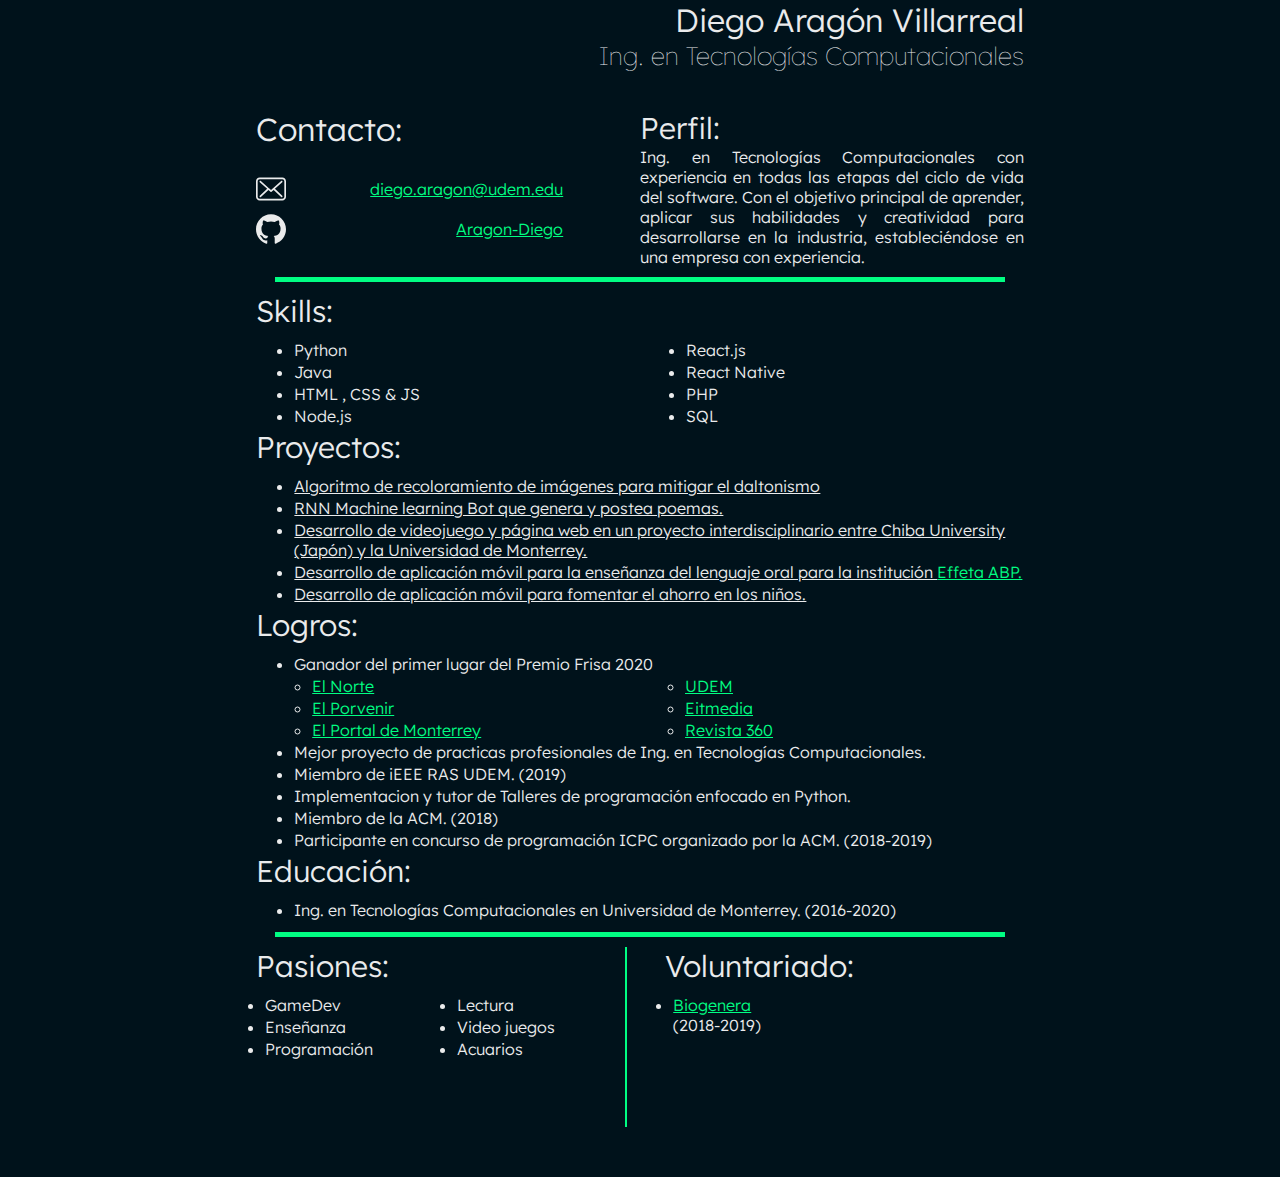
<file: index.html>
<html>

<head>
    <title>Diego Aragon</title>
    <link rel="shortcut icon" href="src/favicon.ico" />
    <link rel="stylesheet" type="text/css" href="style.css">
    <meta name="viewport" content="width=device-width, initial-scale=1.0">
    <link href="https://fonts.googleapis.com/css2?family=Lexend+Deca&display=swap" rel="stylesheet">
</head>

<body>
        <!--
  ^~^   ,
 ('Y')  )
 /   \ / 
(\|||/) ~hola, gracias por ver mi CV :)
        -->
    <div class="info">
        <div class="zero">
            <h1 class="der">Diego Aragón Villarreal</h1>
            <br />
            <br />
            <h2 class="der">Ing. en Tecnologías Computacionales</h2>
            <br />
        </div>

        <div class="divition2"></div>
        <div class="first">
            <div class="divContacto">
                <h1>Contacto:</h1>
                <br />
                <br />
                <a href="mailto:diego.aragon@udem.edu">
                    <img class="iconos" src="src/sobre.svg" />
                </a>
                <a href="mailto:diego.aragon@udem.edu">
                    <p class="contacto blue">diego.aragon@udem.edu</p>
                </a>
                <br class="br" />
                <br />
                <a href="https://github.com/Aragon-Diego" target="_blank">
                    <img class="iconos" src="src/github.svg" />
                </a>
                <a href="https://github.com/Aragon-Diego" target="_blank">
                    <p class="contacto blue">Aragon-Diego</p>
                </a>
            </div>
            <div class="divition2"></div>
            <div class="perfil">
                <h3>Perfil:</h3>
                <p>Ing. en Tecnologías Computacionales con experiencia en todas las etapas del ciclo de vida del software.
                    Con el objetivo principal de aprender, aplicar sus habilidades y creatividad para desarrollarse en la industria, 
                    estableciéndose en una empresa con experiencia.
                </p>
            </div>
        </div>
        <div class="divition"></div>
        <div class="detalles">
            <h3>Skills:</h3>
            <ul class="skills">
                <li>Python</li>
                <li>Java</li>
                <li>HTML , CSS & JS</li>
                <li>Node.js</li>
                <li>React.js</li>
                <li>React Native</li>
                <li>PHP</li>
                <li>SQL</li>
            </ul>
            <div class="divition2"></div>
            <h3>Proyectos:</h3>
            <ul class="proyectos">
                <li><a target="_blank" href="https://github.com/Poetickz/color-cone-algorithm">Algoritmo de recoloramiento de imágenes para mitigar el daltonismo</a></li>
                <li><a target="_blank" href="https://twitter.com/botedetti">RNN Machine learning Bot que genera y postea poemas.</a></li>
                <li><a target="_blank" href="https://github.com/Aragon-Diego/ComunaNuevo">
                    Desarrollo de videojuego y página web en un proyecto interdisciplinario entre Chiba University (Japón) y la Universidad de Monterrey.
                </a></li>
                <li><a target="_blank" href="https://github.com/Aragon-Diego/effetaProyecto">Desarrollo de aplicación móvil para la enseñanza del lenguaje oral para la institución </a> <a class="blue" target="_blank" href="https://www.effeta.edu.mx/index.html#effetaes">Effeta ABP.</a></li>
                <li><a target="_blank" href="https://github.com/Aragon-Diego/weaver">Desarrollo de aplicación móvil para fomentar el ahorro en los niños.</a>
                </li>
            </ul>
            <div class="divition2"></div>
            <h3>Logros:</h3>
            <ul>
                <li> Ganador del primer lugar del Premio Frisa 2020</li>
                <ul>
                    <li><a class="blue" target="_blank"  href="https://www.elnorte.com/le-dan-color-al-premio-frisa-udem/ar2023399">El Norte</a></li>
                    <li><a class="blue" target="_blank"  href="https://elporvenir.mx/cultural/premian-proyecto-para-solucionar-el-daltonismo/132030">El Porvenir</a></li>
                    <li><a class="blue" target="_blank"  href="https://elportaldemonterrey.com/gana-proyecto-para-solucionar-el-daltonismo-premio-frisa-udem/">El Portal de Monterrey</a></li>
                    <li><a class="blue" target="_blank"  href="https://www.udem.edu.mx/es/institucional/noticia/gana-premio-proyecto-para-solucionar-el-daltonismo">UDEM</a></li>
                    <li><a class="blue" target="_blank"  href="https://www.eitmedia.mx/index.php/emprendedores/universitario/item/77862-gana-premio-proyecto-para-solucionar-el-daltonismo">Eitmedia</a></li>
                    <li><a class="blue" target="_blank"  href="https://360udem.mx/colores-para-todos/">Revista 360</a></li>
                </ul>
                <li>Mejor proyecto de practicas profesionales de Ing. en Tecnologías Computacionales.</li>
                <li>Miembro de iEEE RAS UDEM. (2019)</li>
                <li>Implementacion y tutor de Talleres de programación enfocado en Python.</li>
                <li>Miembro de la ACM. (2018)</li>
                <li>Participante en concurso de programación ICPC organizado por la ACM. (2018-2019)</li>                
            </ul>
            <div class="divition2"></div>
            <h3>Educación:</h3>
            <ul>
                <li>Ing. en Tecnologías Computacionales en Universidad de Monterrey. (2016-2020)</li>
            </ul>
            <div class="divition"></div>
            <div class="pas">
                <h3>Pasiones:</h3>
                <ul>
                    <li>GameDev</li>
                    <li>Enseñanza</li>
                    <li>Programación</li>
                    <li>Lectura</li>
                    <li>Video juegos</li>
                    <li>Acuarios</li>
                </ul>
                
            </div>
            <div class="divition2"></div>
            <div class="voluntariado">
                <h3>Voluntariado:</h3>
                <ul class="full">
                    <li ><a class="blue" target="_blank" href="http://biogenera.org/">Biogenera</a>&emsp; &emsp; (2018-2019)</li>
                </ul>
            </div>
        </div>
        <div class="divition3"></div>
    </div>
    <script>
        function copy() {
            var dummy = document.createElement("textarea");
            document.body.appendChild(dummy);
            dummy.value = "8182729751";
            dummy.select();
            dummy.setSelectionRange(0, 99999)
            document.execCommand("copy");
            alert("Copied the text: " + dummy.value);
            document.body.removeChild(dummy);
        }
    </script>
</body>

</html>
</file>
<file: style.css>
*{
    margin:0;
    padding: 0;
    color:#EAEBEC;
    font-family: 'Lexend Deca', sans-serif;
    font-weight:300;
}
.divition3{
    width:100% ;
    height:50px ;
}
body{
    background-color: #00121b;
}
#cel:hover,#celIco:hover{
    cursor: pointer;
}
textarea{
    opacity: 0.0;
}
.blue{
    color:#00FE83;
}
li{
    margin-bottom: 5px;
}
.contacto{
    text-decoration: underline;
}

@media only screen and (min-width: 770px){
    .pas, .voluntariado{
        width: 48%;
        float: left;
    }
    .voluntariado{
        width: 45%;
        padding-left: 5%;
        height: 20%;
        border-left:  #00FE83 solid 2px;
    }
    .full, .full li {
        display: normal;
     }
    
    ul ul{
        margin-left: 5%;
    }
    .zero{
        height:10vh;
    }
    .info{
        background-color: #00121b;
    }
    .divition2{
        display: none;
    }
    div{
        display: inline-block;
    }
    h1,h2{
        display: inline-block;
    }
    h1:nth-of-type(2){
        padding-bottom: 5px;
    }
    h2{
        font-weight:100;
        font-size: 25px;
    }
    h3{
        font-size: 30px;
    }
    
    /**/
    .zero{
        width: 100%;
        height: auto;
        display: inline-block;
    }
    .first{
        display: inline-block;
        width: 100%;
        padding-top: 5%;
        overflow: hidden;
        max-height: 50%;
    }
    /**/
    .divContacto, .perfil{
        width: 50%;
        float: left;
    }
    .perfil p{
        float: left;
        text-align: justify;
    }
    .divContacto p{
        padding-top: 10px;
        float: right;
        padding-right: 20%;
        display: block;
    }
    .iconos{
        padding-top: 5px;
        float: left;
        width: 30px;
        height: auto;
    }
    /**/
    
    .info{
        margin-left:20vw;
        width: 60vw;
        background-color: #00121B;
    }
    .der{
        text-align: right;
        float: right;
    }
    
    .divition{
        width: 95%;
        margin-left:2.5%;
        height: 5px;
        background-color: #00FE83;
        float: left;
        margin-top:10px;
        margin-bottom: 10px;
    }
    .detalles{
        float: left;
        width: 100%;
    }
    .creditos{
        float: right;
    }
    li{
        margin-left: 5%;
        margin-bottom: 2px;
    }
    .detalles h3{
        margin-bottom: 10px;
    }
    ul:nth-of-type(1) {
        columns: 2;
        -webkit-columns: 2;
        -moz-columns: 2;
    }
    .skills li{
        margin-left: 10%;
    }
}
@media only screen and (max-width:945px) and (min-width:770px){
    .contacto{
        font-size: 12px;
    }
}
@media only screen and (max-width: 769px){

    br{
        display: none;
    }
    div{
        width:100%;
        display: inline-block;
    }
    h3,h2,h1,p,ul,li{
        margin-left:20px;
    }
    .zero h1,.zero h2{
        text-align: center;
    }
    .zero h2{
        font-size: 20px;
        font-weight: 100;
    }

    .divContacto{
        width:100%;
    }
    .divContacto img{
        height: 30px;
        margin-left: 20px;
        float: left;
    }
    .divContacto p{
        font-size: 20px;
        margin-top: 5px;
    }
    .perfil{
        width:100%;
    }
    .perfil p{
        width:80%;
        font-size: 20px;
        margin-left:30px;
        text-align: justify;
    }
    .divition,.divition2{
        width: 90%;
        height: 5px;
        margin-left: 5%;
        background-color: #00FE83;
        margin-top: 10px;
        margin-bottom: 10px;
    }
    .creditos{
        padding-top: 90px;
    }
    .br{
        display: unset;
    }
    li,p{
        font-size: 20px;
    }
    .iconos{
        padding-right: 5%;
    }
}
</file>
